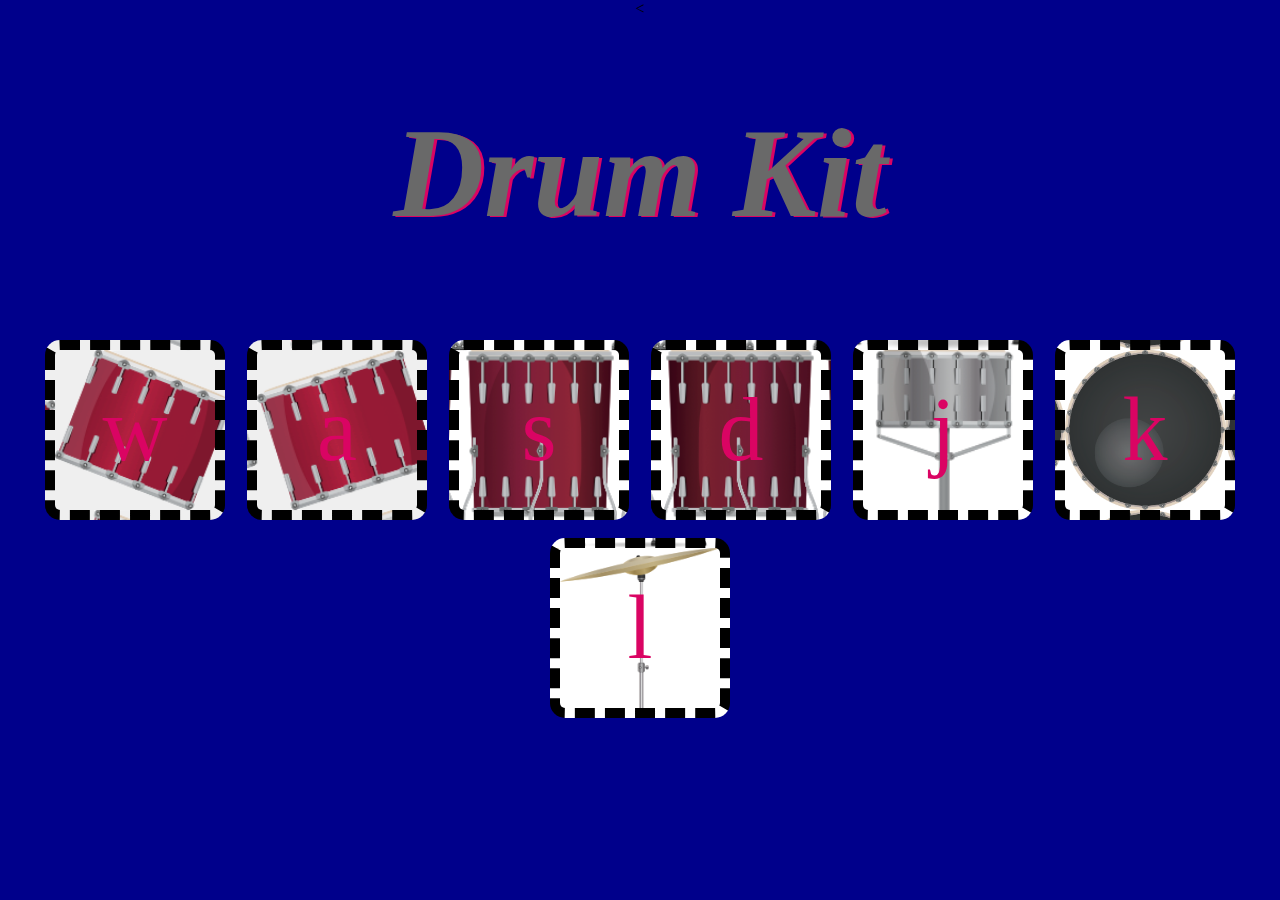
<file: Himanshu/Drum Kit/index.html>
<<!DOCTYPE html>
<html lang="en" dir="ltr">
  <head>
    <meta charset="utf-8">
    <title></title>
    <link rel="stylesheet" href="style.css">
  </head>
  <body>
    <h1>Drum Kit</h1>
    <div>
      <button type="button" class="drum w">w</button>
      <button type="button" class="drum a">a</button>
      <button type="button" class="drum s">s</button>
      <button type="button" class="drum d">d</button>
      <button type="button" class="drum j">j</button>
      <button type="button" class="drum k">k</button>
      <button type="button" class="drum l">l</button>
    </div>
    <script src="index.js" charset="utf-8"></script>
    
  </body>
</html>
</file>
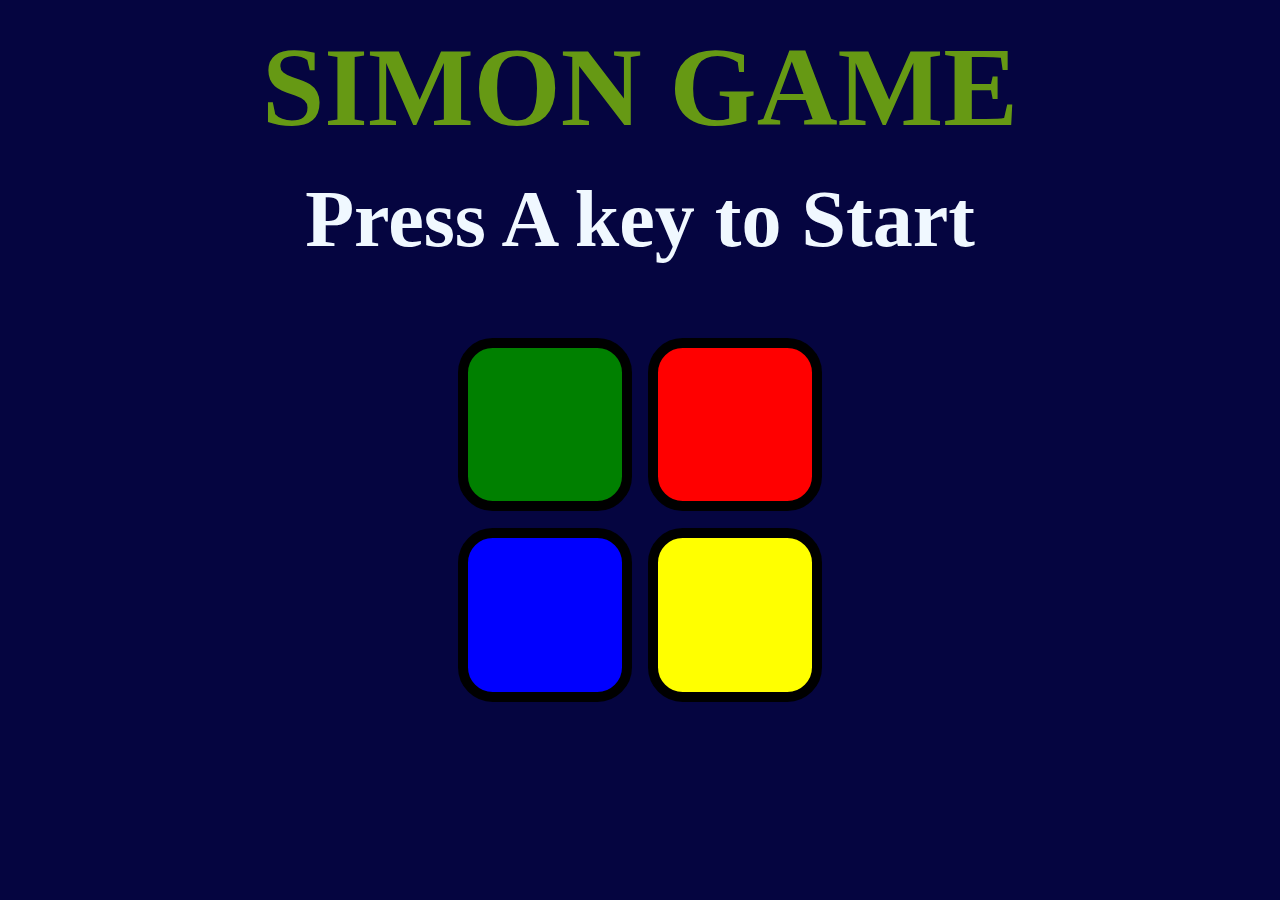
<file: Himanshu/SIMON GAME/index.html>
<!DOCTYPE html>
<html lang="en" dir="ltr">
<html>
<head>
    <meta charset="utf-8">
    <title>Simon1</title>
    <link rel="stylesheet" href="style.css">
</head>

<body>
    <h1>SIMON GAME</h1>
    <h2 id="heading">Press A key to Start</h2>
    <div class="container">
        <div class="column-1">
            <div type="button" id="green" class="btn green">
            </div>
            <div type="button" id="red" class="btn red"></div>
        </div>
        <div class="column-2">
            <div type="button" id="yellow" class="btn yellow"></div>
            <div type="button" id="blue" class="btn blue"></div>
        </div>
    </div>


    <script src="https://ajax.googleapis.com/ajax/libs/jquery/3.3.1/jquery.min.js"></script>
    <script src="index.js" charset="utf-8"></script>

</body>

</html>
</file>
<file: Himanshu/Drum Kit/style.css>
body{
  background-color: darkblue;
    margin: auto;
    text-align: center;
}
h1 {
    color: dimgrey;
    font-size: 14vh;
    text-align: center;
    text-shadow: 3px 1px #DA0463;
    font-style: italic;
    font-family: cursive;
}

button {
    height: 20vh;
    width: 20vh;
    color: #DA0463;
    font-family: cursive;
    font-size: 10vh;
    margin: 1vh;
    border-radius: 15px;
    border-width: 1.2vh;
    border-color: solid #404B69;
    border-style: dashed;
    background-size: cover;
}

.w {
    background-image: url("images/tom1.png");
}

.a {
    background-image: url("images/tom2.png");
}

.s {
    background-image: url("images/tom3.png");
}

.d {
    background-image: url("images/tom4.png");
}

.j {
    background-image: url("images/snare.png");
}

.k {
    background-image: url("images/kick.png");
}

.l {
    background-image: url("images/crash.png");
}

.pressed {
  box-shadow: 0 3px 4px 0 #DBEDF3;
  opacity: 0.5;
}
</file>
<file: Himanshu/SIMON GAME/style.css>
body{
    background-color: #050540;
    text-align: center;
    margin-top: 8vh;
}

h1 {
    color: rgba(126, 188, 10, 0.81);
    font-family: fantasy;
    line-height: 1.5rem;
    font-size: 7rem;
}
#heading {
    font-family: cursive;
    font-size: 5rem;
    color: aliceblue;
}

.btn {
  margin: 0.5vw;
  display:inline-block;
  height: 12vw;
  width: 12vw;
  border: 10px solid black;
  border-radius: 20%;
}

.green {
    background-color: green;
}

.red {
    background-color: red;
}

.yellow {
    background-color: blue;
}

.blue {
    background-color: yellow;
}


.pressed {
  box-shadow: 0 0 20px white;
  background-color: grey;
}

.game-over {
    background-color: red;
    opacity: 0.8;
}
</file>
